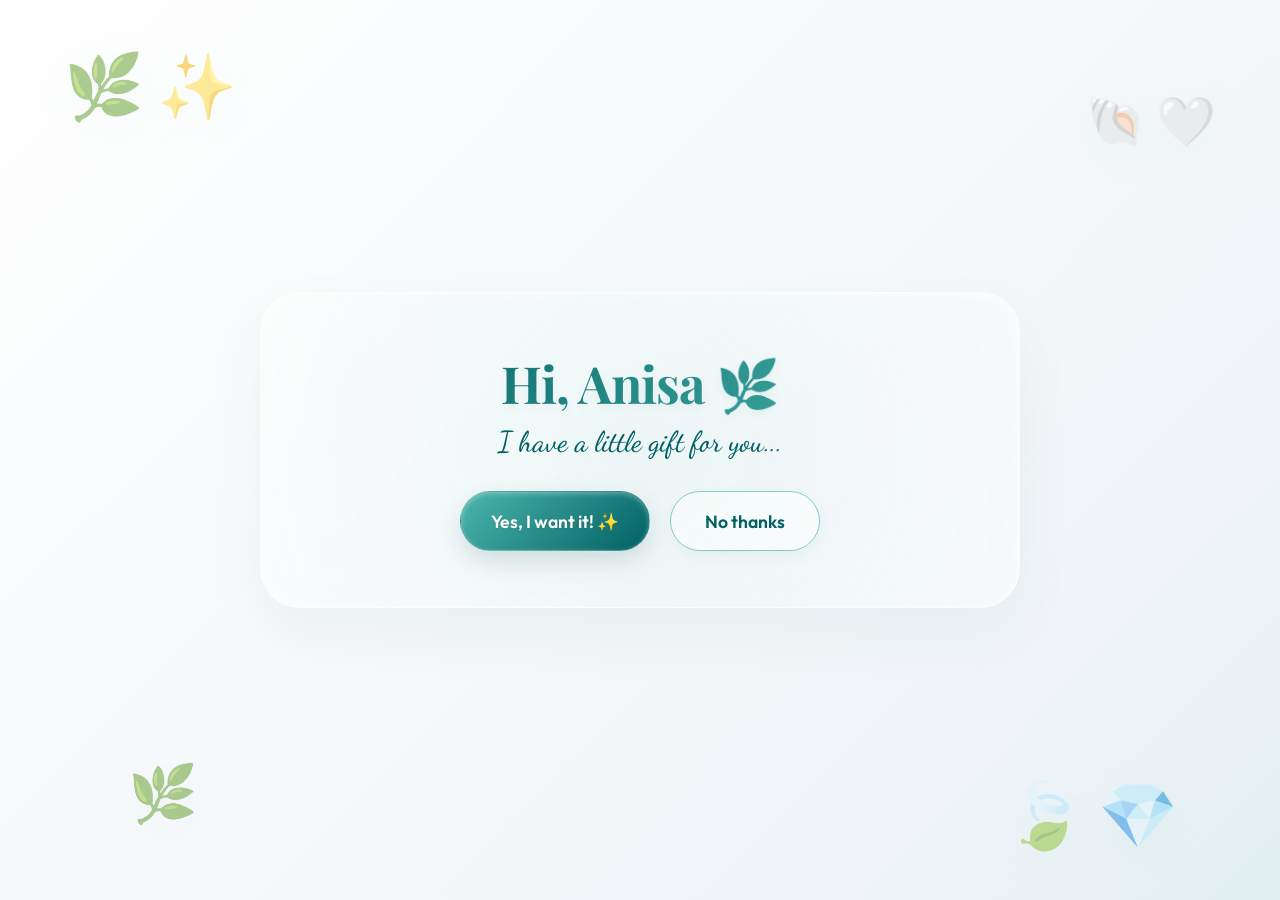
<file: index.html>
<!DOCTYPE html>
<html lang="id">

<head>
    <meta charset="UTF-8">
    <meta name="viewport" content="width=device-width, initial-scale=1.0">
    <title>Untuk Anisa</title>
    <!-- Fonts -->
    <link rel="preconnect" href="https://fonts.googleapis.com">
    <link rel="preconnect" href="https://fonts.gstatic.com" crossorigin>
    <link
        href="https://fonts.googleapis.com/css2?family=Dancing+Script:wght@600;700&family=Outfit:wght@300;400;600;700&family=Playfair+Display:ital,wght@0,600;1,600&display=swap"
        rel="stylesheet">
    <link rel="stylesheet" href="style.css">
</head>

<body>

    <!-- Dekorasi Bunga & Hati Estetik -->
    <div class="emoji-decor top-left">🌿 ✨</div>
    <div class="emoji-decor bottom-right">🍃 💎</div>
    <div class="emoji-decor top-right">🐚 🤍</div>
    <div class="emoji-decor bottom-left">🌿</div>

    <!-- Tampilan Home -->
    <section id="home-view" class="view-section active">
        <div class="glass-container text-center">
            <h1 class="title">Hi, Anisa <span style="color: var(--primary-tosca);">🌿</span></h1>
            <p class="subtitle" style="font-family: 'Dancing Script', cursive; font-size: 1.8rem; color: var(--dark-tosca);">I have a little gift for you...</p>
            <div class="button-group">
                <button id="btn-yes" class="btn btn-primary">Yes, I want it! ✨</button>
                <button id="btn-no" class="btn btn-secondary">No thanks</button>
            </div>
        </div>
    </section>



    <!-- Popup Card Permohonan -->
    <div id="popup-overlay" class="popup-overlay hidden">
        <div class="glass-container popup-card text-center">
            <div class="popup-icon">✨</div>
            <h2 class="title" style="font-size: 2rem;">Pleaseee...</h2>
            <p class="subtitle" style="margin-bottom: 1.5rem;">Aku janji ini bakal lucu dan kamu pasti suka! ✨</p>
            <button id="btn-popup-ok" class="btn btn-primary">Oke deh!</button>
        </div>
    </div>

    <script src="script.js"></script>
</body>

</html>
</file>
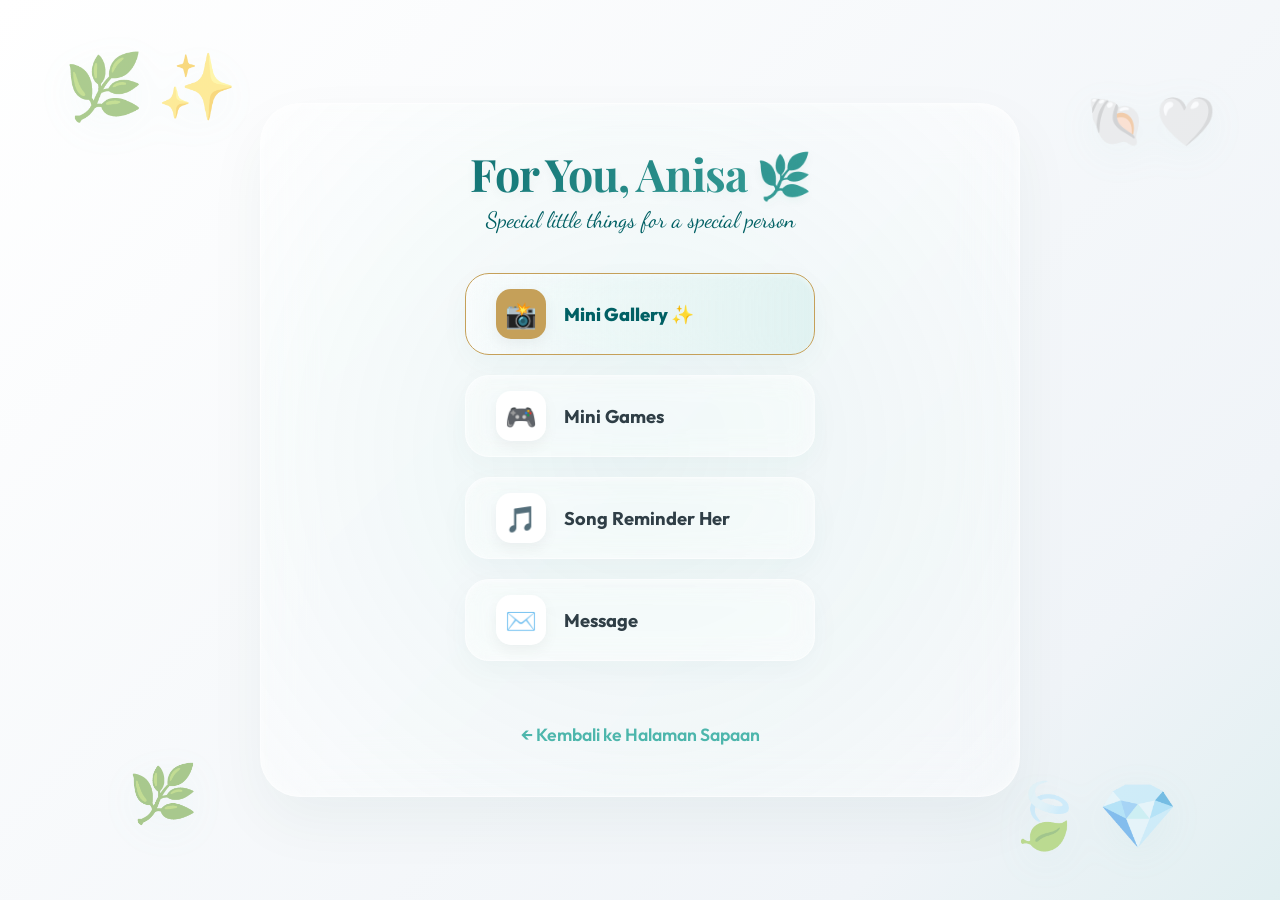
<file: home.html>
<!DOCTYPE html>
<html lang="id">

<head>
    <meta charset="UTF-8">
    <meta name="viewport" content="width=device-width, initial-scale=1.0">
    <title>Menu</title>
    <!-- Fonts -->
    <link rel="preconnect" href="https://fonts.googleapis.com">
    <link rel="preconnect" href="https://fonts.gstatic.com" crossorigin>
    <link
        href="https://fonts.googleapis.com/css2?family=Dancing+Script:wght@600;700&family=Outfit:wght@300;400;600;700&family=Playfair+Display:ital,wght@0,600;1,600&display=swap"
        rel="stylesheet">
    <link rel="stylesheet" href="style.css">
    <style>
        /* Sembunyikan default tombol mundur karena kita pakai link HTML */
        #btn-back {
            display: none;
        }
    </style>
</head>

<body>

    <!-- Dekorasi Bunga & Hati Estetik -->
    <div class="emoji-decor top-left">🌿 ✨</div>
    <div class="emoji-decor bottom-right">🍃 💎</div>
    <div class="emoji-decor top-right">🐚 🤍</div>
    <div class="emoji-decor bottom-left">🌿</div>

    <!-- Tampilan Menu Master -->
    <section id="menu-view" class="view-section active">
        <div class="glass-container menu-container">
            <h2 class="title text-center" style="font-size: 2.8rem;">For You, Anisa <span style="color: var(--primary-tosca);">🌿</span></h2>
            <p class="text-center" style="font-family: 'Dancing Script', cursive; font-size: 1.4rem; color: var(--dark-tosca); margin-top: -5px;">Special little things for a special person</p>

            <div class="simple-menu">
                <a href="gallery.html" class="menu-item" style="border: 1px solid var(--accent-gold); background: linear-gradient(to right, rgba(255,255,255,0.4), var(--soft-tosca));">
                    <span class="menu-icon" style="background: var(--accent-gold); color: white;">📸</span>
                    <span class="menu-text" style="color: var(--dark-tosca); font-weight: 800;">Mini Gallery ✨</span>
                </a>
                <a href="minigames.html" class="menu-item">
                    <span class="menu-icon">🎮</span>
                    <span class="menu-text">Mini Games</span>
                </a>
                <a href="song.html" class="menu-item">
                    <span class="menu-icon">🎵</span>
                    <span class="menu-text">Song Reminder Her</span>
                </a>
                <a href="message.html" class="menu-item">
                    <span class="menu-icon">✉️</span>
                    <span class="menu-text">Message</span>
                </a>
            </div>

            <div class="text-center" style="margin-top: 20px;">
                <button onclick="window.location.href='index.html'" class="btn btn-text">← Kembali ke Halaman
                    Sapaan</button>
            </div>
        </div>
    </section>

</body>

</html>
</file>
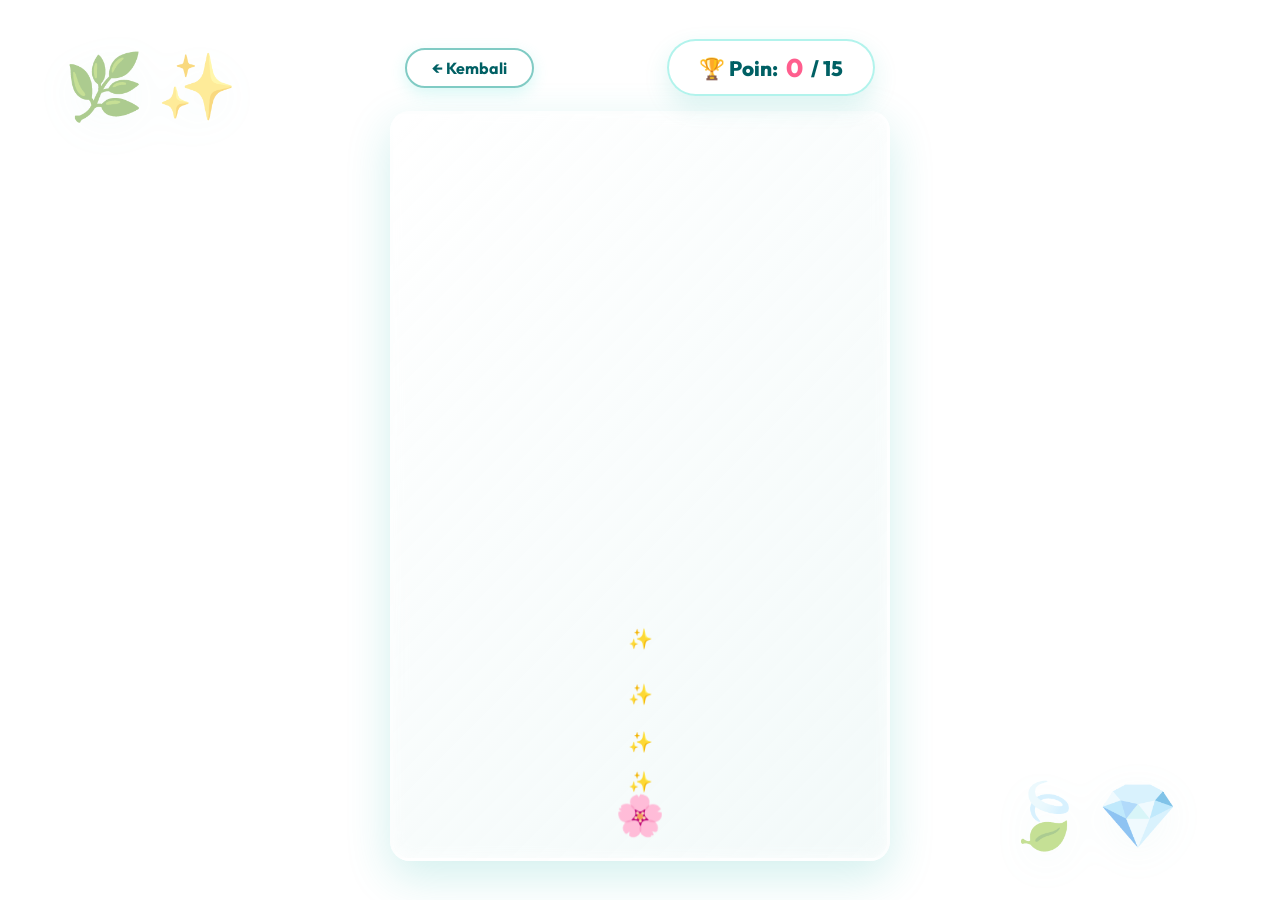
<file: minigames.html>
<!DOCTYPE html>
<html lang="id">

<head>
    <meta charset="UTF-8">
    <meta name="viewport" content="width=device-width, initial-scale=1.0, maximum-scale=1.0, user-scalable=no">
    <title>Heart Shooter - Untuk Anisa</title>
    <!-- Fonts -->
    <link rel="preconnect" href="https://fonts.googleapis.com">
    <link rel="preconnect" href="https://fonts.gstatic.com" crossorigin>
    <link
        href="https://fonts.googleapis.com/css2?family=Dancing+Script:wght@600;700&family=Outfit:wght@300;400;600;700&family=Playfair+Display:ital,wght@0,600;1,600&display=swap"
        rel="stylesheet">
    <link rel="stylesheet" href="style.css">
    <style>
        /* CSS khusus arena Minigame */
        body {
            overflow: hidden;
            background: linear-gradient(-45deg, var(--soft-pink), #fff, var(--soft-tosca), #fdfbfb);
            background-size: 400% 400%;
            animation: gradientBG 20s ease infinite;
        }

        #game-canvas {
            display: block;
            border-radius: 20px;
            box-shadow: 0 15px 45px rgba(32, 178, 170, 0.2), inset 0 0 15px rgba(255, 255, 255, 0.8);
            background: linear-gradient(135deg, rgba(255, 255, 255, 0.6) 0%, rgba(224, 242, 241, 0.4) 100%);
            backdrop-filter: blur(10px);
            -webkit-backdrop-filter: blur(10px);
            margin: 0 auto;
            border: 3px solid rgba(255, 255, 255, 0.7);
            touch-action: none;
            cursor: crosshair;
            transition: box-shadow 0.3s ease;
        }

        #game-canvas:active {
            box-shadow: 0 5px 25px rgba(255, 133, 162, 0.4), inset 0 0 20px rgba(255, 255, 255, 1);
        }

        .game-header {
            display: flex;
            justify-content: space-between;
            align-items: center;
            width: 100%;
            max-width: 500px;
            margin: 0 auto 15px auto;
            padding: 0 15px;
            z-index: 10;
        }

        .btn-back-game {
            background: rgba(255, 255, 255, 0.9);
            color: var(--dark-tosca);
            border: 2px solid var(--primary-tosca);
            border-radius: 50px;
            padding: 8px 25px;
            font-size: 1rem;
            font-family: 'Outfit', sans-serif;
            font-weight: 700;
            cursor: pointer;
            box-shadow: 0 5px 15px rgba(64, 224, 208, 0.2);
            transition: all 0.4s cubic-bezier(0.175, 0.885, 0.32, 1.275);
        }

        .btn-back-game:hover {
            background: var(--primary-tosca);
            color: white;
            transform: translateY(-3px) scale(1.05);
            box-shadow: 0 8px 20px rgba(64, 224, 208, 0.4);
        }

        .score-display {
            font-size: 1.3rem;
            font-weight: 800;
            color: var(--dark-tosca);
            background: rgba(255, 255, 255, 0.9);
            padding: 10px 30px;
            border-radius: 50px;
            backdrop-filter: blur(10px);
            border: 2px solid rgba(64, 224, 208, 0.4);
            box-shadow: 0 10px 25px rgba(32, 178, 170, 0.15);
            display: flex;
            align-items: center;
            gap: 8px;
        }

        #score {
            font-size: 1.6rem;
            color: #ff5e8e;
            display: inline-block;
        }

        #game-view {
            position: absolute;
            top: 50%;
            left: 50%;
            transform: translate(-50%, -50%);
            width: 100vw;
            height: 100vh;
            display: flex;
            flex-direction: column;
            justify-content: center;
            align-items: center;
            padding: 10px;
        }
    </style>
</head>

<body>

    <!-- Dekorasi Emoji Latar -->
    <div class="emoji-decor top-left">🌿 ✨</div>
    <div class="emoji-decor bottom-right">🍃 💎</div>

    <div id="game-view">
        <div class="game-header" id="canvas-header">
            <button class="btn-back-game" onclick="window.location.href='home.html'">← Kembali</button>
            <div class="score-display">🏆 Poin: <span id="score">0</span> / 15</div>
        </div>

        <canvas id="game-canvas"></canvas>
    </div>

    <!-- Win Popup -->
    <div id="win-overlay" class="popup-overlay">
        <div class="glass-container popup-card text-center">
            <div class="popup-icon">✨🍃</div>
            <h2 class="title" style="font-size: 2.2rem;">Yeayy Menang!</h2>
            <p class="subtitle" style="margin-bottom: 1.5rem; font-size: 1.1rem; color: var(--dark-tosca);">Hebat! Lanjut liat halaman lain yuk?</p>
            <button onclick="window.location.href='home.html'" class="btn btn-primary" style="font-size:1.1rem; padding: 12px 30px;">Oke gaiss</button>
        </div>
    </div>

    <script src="minigames.js"></script>
</body>

</html>
</file>
<file: style.css>
:root {
    --primary-tosca: #80CBC4;
    --secondary-tosca: #4DB6AC;
    --dark-tosca: #006064;
    --soft-tosca: #E0F2F1;
    
    --accent-gold: #C5A059;

    --bg-neutral: #F7FBFA;
    --bg-gradient: linear-gradient(-45deg, #F7FBFA, #E0F2F1, #FFFFFF, #B2DFDB, #F0F4F8, #FFFFFF);
    --glass-bg: rgba(255, 255, 255, 0.4);
    --glass-border: rgba(255, 255, 255, 0.5);
    --glass-shadow: 0 15px 45px rgba(0, 77, 64, 0.1);
    --text-main: #2F3E46;
    --text-muted: #52796F;
}

* {
    box-sizing: border-box;
    margin: 0;
    padding: 0;
}

body {
    font-family: 'Outfit', sans-serif;
    background: var(--bg-gradient);
    color: var(--text-main);
    overflow-x: hidden;
    min-height: 100vh;
    display: flex;
    justify-content: center;
    align-items: center;
    position: relative;
    background-size: 400% 400%;
    animation: gradientBG 20s ease infinite;
}

@keyframes gradientBG {
    0% {
        background-position: 0% 50%;
    }

    50% {
        background-position: 100% 50%;
    }

    100% {
        background-position: 0% 50%;
    }
}

/* ===== TYPOGRAPHY ===== */
h1,
h2,
h3 {
    font-family: 'Playfair Display', serif;
    color: var(--dark-tosca);
}

.title {
    font-size: 3.2rem;
    margin-bottom: 0.5rem;
    background: linear-gradient(135deg, var(--dark-tosca) 0%, var(--secondary-tosca) 100%);
    -webkit-background-clip: text;
    background-clip: text;
    -webkit-text-fill-color: transparent;
    text-shadow: 0 4px 10px rgba(0, 96, 100, 0.05);
    letter-spacing: -1px;
}

.subtitle {
    font-size: 1.25rem;
    margin-bottom: 2rem;
    color: var(--text-muted);
    font-weight: 500;
}

.text-center {
    text-align: center;
}

/* ===== LAYOUT & VIEWS ===== */
.view-section {
    position: absolute;
    top: 50%;
    left: 50%;
    transform: translate(-50%, -50%);
    width: 100%;
    max-width: 800px;
    padding: 20px;
    transition: opacity 0.6s ease, transform 0.6s ease;
    opacity: 0;
    pointer-events: none;
    z-index: 10;
}

.view-section.active {
    opacity: 1;
    pointer-events: all;
    transform: translate(-50%, -50%) scale(1);
}

.view-section.hidden {
    transform: translate(-50%, -50%) scale(0.95);
}

/* ===== GLASSMORPHISM CONTAINERS ===== */
.glass-container {
    background: var(--glass-bg);
    backdrop-filter: blur(25px) saturate(1.1);
    -webkit-backdrop-filter: blur(25px) saturate(1.1);
    border: 1px solid var(--glass-border);
    border-radius: 40px;
    padding: 3.5rem;
    box-shadow: 0 25px 60px rgba(0, 77, 64, 0.05), inset 0 2px 10px rgba(255,255,255,0.7);
    margin: 0 auto;
    position: relative;
    overflow-y: auto;
    overflow-x: hidden;
    max-height: 92vh;
    animation: slideUpFade 1s cubic-bezier(0.16, 1, 0.3, 1);
}

@keyframes slideUpFade {
    0% {
        opacity: 0;
        transform: translateY(30px);
    }
    100% {
        opacity: 1;
        transform: translateY(0);
    }
}

/* Glass Container Scrollbar */
.glass-container::-webkit-scrollbar {
    width: 6px;
}

.glass-container::-webkit-scrollbar-thumb {
    background: var(--primary-tosca);
    border-radius: 10px;
}

.glass-container::before {
    content: '';
    position: absolute;
    top: -50%; left: -50%;
    width: 200%; height: 200%;
    background: radial-gradient(circle at center, rgba(128, 203, 196, 0.1) 0%, transparent 50%);
    pointer-events: none;
    z-index: 0;
}

.glass-container > * {
    position: relative;
    z-index: 10;
}

.menu-container {
    max-height: 90vh;
    overflow-y: auto;
    padding: 2.5rem;
}

/* Scrollbar customization for menu */
.menu-container::-webkit-scrollbar {
    width: 8px;
}

.menu-container::-webkit-scrollbar-thumb {
    background: var(--secondary-tosca);
    border-radius: 10px;
}

/* ===== BUTTONS ===== */
.button-group {
    display: flex;
    gap: 20px;
    justify-content: center;
    position: relative;
    min-height: 60px;
    /* To give space for moving button */
}

.btn {
    font-family: 'Outfit', sans-serif;
    font-size: 1.1rem;
    font-weight: 600;
    padding: 12px 30px;
    border: none;
    border-radius: 50px !important;
    cursor: pointer;
    transition: all 0.3s ease;
    white-space: nowrap; /* Prevent text wrapping when position fixed */
    min-width: 150px; /* Lock a minimum size to maintain its shape */
    box-sizing: border-box;
}

.btn-primary {
    background: linear-gradient(135deg, var(--secondary-tosca), var(--dark-tosca));
    color: white;
    box-shadow: 0 10px 25px rgba(0, 77, 64, 0.15), inset 0 2px 5px rgba(255, 255, 255, 0.3);
    border: 1px solid rgba(255, 255, 255, 0.2);
    text-shadow: 0 1px 2px rgba(0,0,0,0.1);
}

.btn-primary:hover {
    background: linear-gradient(135deg, var(--dark-tosca), #004d40);
    transform: translateY(-5px) scale(1.02);
    box-shadow: 0 15px 35px rgba(0, 77, 64, 0.25), inset 0 2px 5px rgba(255, 255, 255, 0.4);
}

/* New Special Class for Pink Accent Buttons */
.btn-accent {
    background: linear-gradient(135deg, var(--secondary-tosca), var(--dark-tosca));
    color: white;
    box-shadow: 0 10px 25px rgba(0, 77, 64, 0.15);
    border: 1px solid rgba(255, 255, 255, 0.3);
    border-radius: 50px;
    padding: 12px 35px;
    font-family: 'Outfit', sans-serif;
    font-weight: 700;
    cursor: pointer;
    transition: all 0.4s cubic-bezier(0.175, 0.885, 0.32, 1.275);
}

.btn-accent:hover {
    transform: translateY(-5px) scale(1.05);
    box-shadow: 0 15px 35px rgba(0, 77, 64, 0.25);
}

.btn-secondary {
    background: rgba(255, 255, 255, 0.5);
    backdrop-filter: blur(10px);
    color: var(--dark-tosca);
    border: 1px solid var(--primary-tosca);
    box-shadow: 0 5px 15px rgba(0, 77, 64, 0.05);
    position: relative; /* For JS movement */
    z-index: 20;
}

.btn-secondary:hover {
    background: white;
    border-color: var(--secondary-tosca);
    transform: translateY(-4px);
    box-shadow: 0 10px 25px rgba(0, 96, 100, 0.1);
}

.btn-text {
    background: transparent;
    color: var(--secondary-tosca);
    padding: 10px 0;
    margin-top: 2rem;
}

.btn-text:hover {
    color: var(--dark-tosca);
    text-decoration: underline;
}

/* ===== SIMPLE LIST (MENU) ===== */
.simple-menu {
    display: flex;
    flex-direction: column;
    gap: 20px;
    margin-top: 2.5rem;
    align-items: center;
}

.menu-item {
    display: flex;
    align-items: center;
    justify-content: flex-start;
    gap: 18px;
    padding: 15px 30px;
    border-radius: 24px;
    background: rgba(255, 255, 255, 0.4);
    backdrop-filter: blur(12px);
    -webkit-backdrop-filter: blur(12px);
    text-decoration: none;
    color: var(--text-main);
    font-size: 1.15rem;
    font-weight: 700;
    width: 100%;
    max-width: 350px;
    transition: all 0.5s cubic-bezier(0.175, 0.885, 0.32, 1.275);
    border: 1px solid var(--glass-border);
    box-shadow: 0 10px 30px rgba(0, 96, 100, 0.04), inset 0 2px 5px rgba(255,255,255,0.4);
    position: relative;
    overflow: hidden;
}

.menu-item::before {
    content: '';
    position: absolute;
    top: 0; left: -100%;
    width: 100%; height: 100%;
    background: linear-gradient(to right, rgba(255,255,255,0) 0%, rgba(255,255,255,0.6) 50%, rgba(255,255,255,0) 100%);
    transform: skewX(-25deg);
    transition: all 0.7s ease;
}

.menu-item:hover::before {
    left: 200%;
}

.menu-item:hover {
    background: linear-gradient(to right, rgba(255, 255, 255, 0.8), var(--soft-tosca));
    transform: translateY(-8px) scale(1.03);
    box-shadow: 0 20px 40px rgba(128, 203, 196, 0.2), inset 0 2px 5px rgba(255,255,255,0.8);
    color: var(--dark-tosca);
    border-color: var(--primary-tosca);
}

.menu-icon {
    font-size: 1.6rem;
    background: white;
    width: 50px;
    height: 50px;
    border-radius: 15px;
    box-shadow: 0 5px 15px rgba(0,0,0,0.05);
    display: flex;
    justify-content: center;
    align-items: center;
    transition: all 0.4s ease;
}

.menu-item:hover .menu-icon {
    transform: rotate(10deg) scale(1.1);
    background: var(--secondary-tosca);
    color: white;
    box-shadow: 0 8px 20px rgba(77, 182, 172, 0.3);
}

.highlight-item {
    background: linear-gradient(135deg, var(--soft-tosca) 0%, var(--primary-tosca) 100%);
    color: var(--dark-tosca);
    border: 1px solid rgba(255, 255, 255, 0.6);
}

.highlight-item:hover {
    background: linear-gradient(135deg, #B2DFDB 0%, var(--secondary-tosca) 100%);
    color: white;
}

/* ===== DECORATIONS ===== */
.emoji-decor {
    position: fixed;
    z-index: 1;
    pointer-events: none;
    opacity: 0.5;
    font-size: 4rem;
    filter: drop-shadow(0 10px 20px rgba(128, 203, 196, 0.15));
    transition: all 0.5s ease;
}

.top-left {
    top: 5%; left: 5%;
    animation: floating 8s ease-in-out infinite;
}

.top-right {
    top: 10%; right: 5%;
    font-size: 3rem;
    animation: floating 10s ease-in-out infinite reverse;
}

.bottom-left {
    bottom: 8%; left: 10%;
    font-size: 3.5rem;
    animation: floating 12s ease-in-out infinite 1s;
}

.bottom-right {
    bottom: 5%; right: 8%;
    animation: floating 9s ease-in-out infinite 0.5s reverse;
}

@keyframes floating {
    0%, 100% { transform: translate(0, 0) rotate(0deg); }
    33% { transform: translate(20px, -20px) rotate(5deg); }
    66% { transform: translate(-10px, 15px) rotate(-5deg); }
}

@keyframes pulse {
    0% { transform: scale(1); box-shadow: 0 0 0 0 rgba(128, 203, 196, 0.2); }
    70% { transform: scale(1.05); box-shadow: 0 0 0 15px rgba(128, 203, 196, 0); }
    100% { transform: scale(1); box-shadow: 0 0 0 0 rgba(128, 203, 196, 0); }
}

#btn-yes {
    animation: pulse 2.5s infinite;
}

/* ===== GALLERY VIEW (PHOTOBOOTH) ===== */
.gallery-note {
    font-size: 0.95rem;
    color: var(--text-muted);
    margin-bottom: 0.3rem;
    font-style: italic;
}

.photobooth-grid {
    display: flex;
    justify-content: center;
    gap: 40px;
    flex-wrap: wrap;
    margin-top: 3rem;
    margin-bottom: 2.5rem;
}

.photobooth-strip {
    background: #fdfdfd;
    padding: 15px 15px 30px 15px; /* Border like a printed polaroid strip */
    box-shadow: 2px 10px 20px rgba(0, 0, 0, 0.05), inset 0 0 15px rgba(0,0,0,0.02); 
    display: flex;
    flex-direction: column;
    transition: transform 0.5s cubic-bezier(0.175, 0.885, 0.32, 1.275), box-shadow 0.5s ease;
    cursor: pointer;
    border-radius: 3px;
    border: 1px solid #eaeaea;
    position: relative;
}

/* Washi Tape Decoration */
.photobooth-strip::before {
    content: '';
    position: absolute;
    top: -12px;
    left: 50%;
    transform: translateX(-50%) rotate(-3deg);
    width: 65px;
    height: 25px;
    background: rgba(128, 203, 196, 0.6);
    box-shadow: 0 1px 3px rgba(0,0,0,0.1);
    z-index: 5;
}

/* Stagger rotations for a scattered casual look */
.photobooth-strip:nth-child(even) {
    transform: rotate(4deg) translateY(10px);
}
.photobooth-strip:nth-child(even)::before {
    transform: translateX(-50%) rotate(4deg);
    background: rgba(255, 255, 255, 0.7);
}

.photobooth-strip:nth-child(odd) {
    transform: rotate(-4deg);
}

.photobooth-strip:hover {
    transform: scale(1.1) translateY(-10px) rotate(0deg);
    box-shadow: 0 20px 40px rgba(128, 203, 196, 0.3), inset 0 0 10px rgba(0,0,0,0.02);
    z-index: 10;
}

.strip-images {
    display: flex;
    flex-direction: column;
    gap: 15px; /* Space between photos */
}

.strip-images img {
    width: 150px;
    height: 150px;
    object-fit: cover;
    border-radius: 3px;
    filter: sepia(30%) contrast(1.05) brightness(0.95); /* Vintage romantic film look */
    transition: all 0.4s ease;
    border: 1px solid #ddd;
}

/* Brighten on hover for interactivity */
.photobooth-strip:hover .strip-images img {
    filter: sepia(0%) contrast(1) brightness(1);
    border-color: var(--primary-tosca);
}

.strip-caption {
    font-family: 'Playfair Display', serif;
    font-style: italic;
    color: var(--dark-tosca);
    text-align: center;
    margin-top: 20px;
    font-size: 1.4rem;
    font-weight: 900;
    transform: rotate(-2deg); /* Simulating handwriting tilt */
    letter-spacing: 1px;
}

/* ===== POPUP CARD ===== */
.popup-overlay {
    position: fixed;
    top: 0; left: 0; right: 0; bottom: 0;
    background: rgba(255, 255, 255, 0.4);
    backdrop-filter: blur(8px);
    z-index: 10000;
    display: flex;
    justify-content: center;
    align-items: center;
    opacity: 0;
    pointer-events: none;
    transition: opacity 0.4s ease;
}

.popup-overlay.active {
    opacity: 1;
    pointer-events: all;
}

.popup-card {
    padding: 3rem;
    max-width: 450px;
    border-radius: 30px;
    transform: scale(0.8);
    transition: transform 0.5s cubic-bezier(0.175, 0.885, 0.32, 1.275);
}

.popup-overlay.active .popup-card {
    transform: scale(1);
}

.popup-icon {
    font-size: 4rem;
    margin-bottom: 10px;
    animation: pulse 2s infinite;
}

/* Responsiveness */
@media (max-width: 600px) {
    .glass-container {
        padding: 2rem 1.5rem;
    }

    .title {
        font-size: 2.2rem;
    }

    .btn {
        padding: 10px 20px;
        font-size: 1rem;
    }

    .orchid-decor {
        width: 150px;
        height: 150px;
    }
}

/* ===== CASSETTE PLAYER (SONG REMINDER) ===== */
.cassette-player {
    position: relative;
    width: 100%;
    max-width: 420px;
    height: 260px;
    margin: 0 auto;
    background: linear-gradient(145deg, var(--soft-tosca), #B2DFDB);
    border: 1px solid rgba(255, 255, 255, 0.6);
    border-radius: 24px;
    box-shadow: 
        inset 0 2px 10px rgba(255, 255, 255, 1), 
        inset 0 -5px 15px rgba(0, 96, 100, 0.05), 
        0 20px 50px rgba(0, 96, 100, 0.1);
    padding: 18px;
    display: flex;
    flex-direction: column;
}

.cassette-screws {
    position: absolute;
    width: 100%;
    height: 100%;
    top: 0; left: 0;
    pointer-events: none;
    z-index: 20;
}

.screw {
    position: absolute;
    width: 14px; height: 14px;
    background: radial-gradient(circle at 30% 30%, #f0f0f0, #a0a0a0);
    border-radius: 50%;
    border: 1px solid #888;
    box-shadow: inset 1px 1px 2px rgba(255,255,255,0.8), 1px 1px 3px rgba(0,0,0,0.3);
}

.screw::after {
    content: '';
    position: absolute;
    top: 50%; left: 10%;
    width: 80%; height: 2px;
    background: #555;
    transform: translateY(-50%) rotate(45deg);
    box-shadow: 0 1px 0 rgba(255,255,255,0.4);
}

.screw.top-left { top: 12px; left: 12px; transform: rotate(15deg); }
.screw.top-right { top: 12px; right: 12px; transform: rotate(85deg); }
.screw.bottom-left { bottom: 35px; left: 12px; transform: rotate(145deg); }
.screw.bottom-right { bottom: 35px; right: 12px; transform: rotate(20deg); }

.cassette-label {
    flex: 1;
    background: linear-gradient(to bottom, #ffffff, var(--soft-tosca));
    border-radius: 12px;
    padding: 12px;
    display: flex;
    flex-direction: column;
    align-items: center;
    position: relative;
    overflow: hidden;
    margin-bottom: 8px;
    border: 1.5px dashed var(--secondary-tosca);
    box-shadow: 0 2px 5px rgba(0,0,0,0.05);
}

.label-text {
    width: 100%;
    display: flex;
    justify-content: center;
    font-family: 'Playfair Display', serif;
    font-weight: 900;
    font-size: 1.3rem;
    color: var(--dark-tosca);
    letter-spacing: 2.5px;
    text-shadow: 1px 1px 0 rgba(255,255,255,0.8);
    border-bottom: 2px solid var(--primary-tosca);
    padding-bottom: 8px;
    margin-bottom: 15px;
}

.cassette-window {
    width: 90%;
    height: 85px;
    background: #1a1a1a;
    border-radius: 12px;
    display: flex;
    justify-content: space-between;
    align-items: center;
    padding: 0 25px;
    position: relative;
    border: 4px solid #ddd;
    box-shadow: inset 0 8px 20px rgba(0,0,0,0.8), 0 2px 0 rgba(255,255,255,0.8);
    overflow: hidden;
}

/* Glass Glare Effect for Window */
.cassette-window::before {
    content: '';
    position: absolute;
    top: -50%; left: -50%; width: 200%; height: 200%;
    background: linear-gradient(
        to bottom right, 
        rgba(255,255,255,0) 0%, 
        rgba(255,255,255,0.1) 40%, 
        rgba(255,255,255,0.4) 50%, 
        rgba(255,255,255,0) 55%, 
        rgba(255,255,255,0) 100%
    );
    transform: rotate(30deg);
    pointer-events: none;
    z-index: 10;
}

/* Simulated Tape Line running between reels */
.cassette-window::after {
    content: '';
    position: absolute;
    top: 50%; left: 0; width: 100%; height: 2px;
    background: rgba(255,255,255,0.1);
    transform: translateY(-50%);
    z-index: 1;
}

.reel {
    width: 55px;
    height: 55px;
    background: radial-gradient(circle, #f5f5f5 30%, #e0e0e0 80%);
    border-radius: 50%;
    position: relative;
    display: flex;
    justify-content: center;
    align-items: center;
    border: 5px solid #fff;
    box-shadow: 0 0 10px rgba(0,0,0,0.5);
    animation: spinReel 5s linear infinite;
    z-index: 2;
}

@keyframes spinReel {
    100% { transform: rotate(360deg); }
}

.spool {
    width: 18px; height: 18px;
    background: #333;
    border-radius: 50%;
    box-shadow: inset 0 2px 4px rgba(0,0,0,0.8);
}

.spool::before, .spool::after {
    content: '';
    position: absolute;
    width: 3px; height: 100%;
    background: #c0c0c0;
    top: 0; left: 50%;
    transform: translateX(-50%);
    border-left: 1px solid #fff; /* Metallic highlight */
}

.spool::after {
    transform: translateX(-50%) rotate(90deg);
}

.label-stripes {
    position: absolute;
    bottom: 0;
    left: 0;
    width: 100%;
    height: 12px;
    display: flex;
}
.stripe { flex: 1; }
.s-pink { background: linear-gradient(to right, var(--primary-tosca), var(--secondary-tosca)); }
.s-white { background: #fff; }

.cassette-bottom {
    height: 45px;
    width: 75%;
    margin: 0 auto;
    background: linear-gradient(to bottom, var(--soft-tosca), #B2DFDB);
    clip-path: polygon(8% 0, 92% 0, 100% 100%, 0 100%);
    border-top: 1px solid rgba(255, 255, 255, 0.8);
    position: relative;
    box-shadow: 0 -2px 5px rgba(0,0,0,0.05);
    display: flex;
    justify-content: center;
    align-items: flex-end;
    padding-bottom: 5px;
}

.cassette-bottom::before {
    content: '';
    position: absolute;
    top: 5px; left: 15%; width: 70%; height: 5px;
    background: rgba(0,0,0,0.05);
    border-radius: 10px;
}

.tape-head {
    width: 50px; height: 15px;
    background: linear-gradient(to bottom, #444, #111);
    border-radius: 3px;
    box-shadow: inset 0 1px 2px rgba(255,255,255,0.3), 0 2px 5px rgba(0,0,0,0.4);
    position: relative;
}

.tape-head::after {
    content: '';
    position: absolute;
    top: 50%; left: 10px; right: 10px; height: 2px;
    background: #000;
    transform: translateY(-50%);
}

/* ===== CUSTOM SLIDERS (AUDIO CONTROLS) ===== */
.audio-progress-container {
    display: flex;
    align-items: center;
    justify-content: center;
    gap: 12px;
    margin-top: 1.5rem;
    font-family: 'Outfit', sans-serif;
    color: var(--dark-tosca);
    font-weight: 600;
    font-size: 0.95rem;
}

.audio-volume-container {
    display: flex;
    align-items: center;
    justify-content: center;
    gap: 10px;
    margin-top: 10px;
}

.custom-slider {
    -webkit-appearance: none;
    appearance: none;
    width: 60%;
    height: 6px;
    background: var(--soft-tosca);
    border-radius: 5px;
    outline: none;
    box-shadow: inset 0 1px 3px rgba(0,0,0,0.1);
    transition: background 0.3s ease;
}

.custom-slider::-webkit-slider-thumb {
    -webkit-appearance: none;
    appearance: none;
    width: 16px;
    height: 16px;
    border-radius: 50%;
    background: var(--dark-tosca);
    cursor: pointer;
    box-shadow: 0 2px 5px rgba(32, 178, 170, 0.4);
    transition: transform 0.2s ease;
}

.custom-slider::-webkit-slider-thumb:hover {
    transform: scale(1.2);
}


/* ===== FOLDER & WINDOW UI (PROPOSAL) ===== */
.proposal-container {
    position: relative;
    width: 100%;
    min-height: 580px; /* Increased to avoid cutting off content */
    display: flex;
    justify-content: center;
    align-items: center;
    margin-top: 20px;
}

.folder-wrapper {
    height: 150px;
    display: flex;
    flex-direction: column;
    align-items: center;
    justify-content: center;
    cursor: pointer;
    position: relative;
    z-index: 10;
}

.folder-icon {
    position: relative;
    width: 150px;
    height: 110px;
    background: linear-gradient(135deg, var(--soft-tosca) 0%, var(--primary-tosca) 100%);
    border-radius: 12px;
    box-shadow: 0 15px 35px rgba(0, 151, 167, 0.15), inset 0 2px 5px rgba(255,255,255,0.4);
    transition: all 0.5s cubic-bezier(0.175, 0.885, 0.32, 1.275);
    z-index: 5;
    border: 1px solid rgba(255,255,255,0.6);
}

.folder-icon::before {
    content: '';
    position: absolute;
    top: -12px;
    left: 0;
    width: 65px;
    height: 25px;
    background: linear-gradient(to bottom, var(--primary-tosca), var(--secondary-tosca));
    border-radius: 8px 8px 0 0;
    box-shadow: inset 0 2px 2px rgba(255,255,255,0.5);
}

.folder-front {
    position: absolute;
    width: 100%;
    height: 100%;
    background: linear-gradient(to bottom right, #f0fdfc, var(--soft-tosca));
    border-radius: 12px;
    bottom: -8px;
    left: 0;
    transform-origin: bottom;
    transition: transform 0.6s cubic-bezier(0.175, 0.885, 0.32, 1.275);
    z-index: 15;
    border: 2px solid rgba(255, 255, 255, 0.9);
    display: flex;
    justify-content: center;
    align-items: center;
    color: var(--dark-tosca);
    font-family: 'Playfair Display', serif;
    font-weight: 900;
    font-size: 1rem;
    font-style: italic;
    box-shadow: 0 -2px 10px rgba(0,0,0,0.05);
}

.proposal-container.open .folder-front {
    transform: rotateX(-55deg);
}

.proposal-container.open .folder-icon {
    transform: scale(0.7) translateY(120px);
    opacity: 0;
    pointer-events: none;
}

/* Konten Foto Langsung (Direct Display) - Luxury Overhaul */
#direct-photo-content {
    position: absolute;
    top: 0; /* Start from top to utilize min-height */
    width: 100%;
    display: flex;
    flex-direction: column;
    align-items: center;
    justify-content: center;
    transform: scale(0.4) translateY(120px);
    opacity: 0;
    transition: all 1s cubic-bezier(0.19, 1, 0.22, 1);
    z-index: 25;
    pointer-events: none;
    padding: 20px;
}

.proposal-container.open #direct-photo-content {
    transform: scale(1) translateY(40px);
    opacity: 1;
    pointer-events: auto;
    animation: driftFloating 6s ease-in-out infinite alternate 1s;
}

/* Drifting Floating Animation - Safter bounds */
@keyframes driftFloating {
    0% { transform: scale(1) translateY(40px) rotate(-1deg); }
    100% { transform: scale(1.02) translateY(20px) rotate(1deg); }
}

/* Background Glow for Standalone Photo - Luxurious Aura */
#direct-photo-content::before {
    content: '';
    position: absolute;
    width: 450px;
    height: 450px;
    background: radial-gradient(circle, 
        rgba(128, 203, 196, 0.25) 0%, 
        rgba(197, 160, 89, 0.1) 40%, 
        transparent 70%);
    z-index: -1;
    filter: blur(20px);
    pointer-events: none;
}

/* Layered Luxury Typography */
.roman-title-wrapper {
    position: relative;
    margin-bottom: 35px;
    display: flex;
    justify-content: center;
    align-items: center;
}

.title-bg-word {
    position: absolute;
    font-family: 'Dancing Script', cursive;
    font-size: 5.5rem;
    color: var(--primary-tosca);
    opacity: 0.08; /* Even subtler to avoid overlap issues */
    white-space: nowrap;
    pointer-events: none;
    z-index: 1;
    top: 50%;
    left: 50%;
    transform: translate(-50%, -50%);
}

.romantic-heading {
    font-family: 'Playfair Display', serif;
    font-size: 2rem;
    background: linear-gradient(135deg, var(--dark-tosca), var(--accent-gold));
    -webkit-background-clip: text;
    background-clip: text;
    -webkit-text-fill-color: transparent;
    font-style: italic;
    font-weight: 700;
    text-shadow: 0 10px 20px rgba(0,0,0,0.03);
    z-index: 2;
    letter-spacing: 0.5px;
}

.romantic-letter {
    background: rgba(255, 255, 255, 0.5);
    backdrop-filter: blur(10px);
    -webkit-backdrop-filter: blur(10px);
    border: 1px solid rgba(128, 203, 196, 0.2);
    padding: 30px;
    border-radius: 25px;
    margin-bottom: 40px;
    text-align: left;
    max-width: 500px;
    margin-left: auto;
    margin-right: auto;
    box-shadow: 
        0 10px 30px rgba(0, 96, 100, 0.05),
        inset 0 2px 10px rgba(255, 255, 255, 0.8);
    position: relative;
    z-index: 5;
}

.romantic-letter p {
    font-size: 1.05rem;
    line-height: 1.8;
    color: var(--text-main);
    margin-bottom: 1.5rem;
    font-family: 'Outfit', sans-serif;
}

.romantic-letter p:last-of-type {
    margin-bottom: 0;
}

.question-highlight {
    font-family: 'Dancing Script', cursive;
    font-size: 2.2rem;
    color: var(--accent-gold);
    text-align: center;
    margin-top: 25px;
    font-weight: 700;
    text-shadow: 2px 2px 4px rgba(0, 0, 0, 0.05);
    animation: pulse 2.5s infinite;
}

.window-body::-webkit-scrollbar {
    width: 6px;
}

.window-body::-webkit-scrollbar-thumb {
    background: var(--primary-tosca);
    border-radius: 10px;
}

.typing-text {
    border-right: 2px solid var(--primary-tosca);
    animation: caret 0.8s step-end infinite;
}

@keyframes caret {
    from, to { border-color: transparent }
    50% { border-color: var(--primary-tosca) }
}

.proposal-label {
    position: absolute;
    bottom: -40px;
    background: rgba(255, 255, 255, 0.9);
    backdrop-filter: blur(10px);
    -webkit-backdrop-filter: blur(10px);
    padding: 6px 18px;
    border-radius: 50px;
    font-size: 0.95rem;
    color: var(--dark-tosca);
    font-weight: 800;
    white-space: nowrap;
    box-shadow: 0 4px 10px rgba(0, 151, 167, 0.15);
    border: 1px solid rgba(128, 203, 196, 0.4);
    transition: opacity 0.5s ease;
}

.proposal-container.open .proposal-label {
    opacity: 0;
}

/* Romantic Image Frame Inside Folder */
.romantic-frame-container {
    width: 100%;
    display: flex;
    justify-content: center;
    margin-bottom: 25px;
    perspective: 1000px;
}

/* Floating Decorations around the Photo */
.floating-elements {
    position: absolute;
    width: 100%;
    height: 100%;
    top: 0;
    left: 0;
    pointer-events: none;
    z-index: 10;
}

.f-heart {
    position: absolute;
    font-size: 1.5rem;
    opacity: 0;
    animation: driftHeart 4s ease-in-out infinite;
}

@keyframes driftHeart {
    0% { transform: translate(0, 0) scale(0.5); opacity: 0; }
    20% { opacity: 0.8; }
    80% { opacity: 0.8; }
    100% { transform: translate(var(--dx), var(--dy)) scale(1.2); opacity: 0; }
}

/* Individual Heart Positions & Delays */
.h1 { --dx: -40px; --dy: -100px; top: 40%; left: 15%; animation-delay: 0s; }
.h2 { --dx: 40px; --dy: -120px; top: 30%; right: 15%; animation-delay: 1.5s; }
.h3 { --dx: -30px; --dy: -80px; bottom: 20%; left: 20%; animation-delay: 3s; }
.h4 { --dx: 35px; --dy: -110px; bottom: 25%; right: 20%; animation-delay: 0.8s; }
.h5 { --dx: 10px; --dy: -130px; top: 10%; left: 50%; animation-delay: 2.2s; }

.romantic-image-frame {
    position: relative;
    padding: 12px;
    background: #fff;
    border-radius: 2px;
    box-shadow: 
        0 20px 60px rgba(0, 77, 64, 0.15),
        0 0 40px rgba(197, 160, 89, 0.15),
        inset 0 0 0 1px rgba(197, 160, 89, 0.3);
    transform: rotateX(8deg) rotateY(-5deg) rotateZ(-3deg);
    transition: all 0.6s cubic-bezier(0.175, 0.885, 0.32, 1.275);
    width: 100%;
    max-width: 320px;
    border: 3px solid #fff;
    cursor: pointer;
}

.romantic-image-frame:hover {
    transform: rotateX(0deg) rotateY(0deg) rotateZ(0deg) scale(1.1) !important;
    box-shadow: 
        0 40px 100px rgba(0, 77, 64, 0.2),
        0 0 40px rgba(197, 160, 89, 0.2);
}

.romantic-image-frame img {
    width: 100%;
    height: auto;
    border-radius: 8px;
    display: block;
    filter: sepia(10%) contrast(1.05);
    border: 1px solid #eee;
}

/* Decorative Sparkles & Hearts */
.romantic-image-frame::before,
.romantic-image-frame::after {
    content: '✨';
    position: absolute;
    font-size: 1.2rem;
    pointer-events: none;
    animation: floating 4s ease-in-out infinite;
    z-index: 5;
}

.romantic-image-frame::before {
    top: -15px;
    left: -15px;
}

.romantic-image-frame::after {
    bottom: -15px;
    right: -15px;
    content: '❤️';
    animation-delay: 2s;
}

/* Luxury Gold Seal/Ribbon Effect */
.romantic-frame-tape {
    position: absolute;
    bottom: -15px; /* Moved to bottom for a seal look */
    right: -15px;
    width: 50px;
    height: 50px;
    background: radial-gradient(circle, var(--accent-gold) 0%, #B8860B 100%);
    border-radius: 50%;
    box-shadow: 
        0 4px 10px rgba(0,0,0,0.15),
        inset 0 0 5px rgba(255,255,255,0.4);
    z-index: 15;
    display: flex;
    justify-content: center;
    align-items: center;
}

.romantic-frame-tape::before {
    content: '✨';
    color: white;
    font-size: 1.2rem;
}

.tap-hint {
    font-family: 'Caveat', cursive;
    font-size: 1.4rem;
    color: var(--dark-tosca);
    margin-top: 15px;
    opacity: 0.8;
    animation: fadeInOut 2s infinite ease-in-out;
}

@keyframes fadeInOut {
    0%, 100% { opacity: 0.4; transform: translateY(0); }
    50% { opacity: 1; transform: translateY(-3px); }
}




.audio-volume-container .custom-slider {
    width: 30%; /* Slider volume lebih pendek */
}

/* ===== FLOWER BOUQUET (FINAL MENU) ===== */
.flower-bucket {
    position: relative;
    width: 250px;
    height: 250px;
    margin: 40px auto;
    display: flex;
    justify-content: center;
    align-items: center;
}

.bucket-base {
    position: absolute;
    bottom: 0;
    width: 120px;
    height: 150px;
    background: #E0F2F1; /* Soft Tosca Bucket */
    clip-path: polygon(10% 0%, 90% 0%, 100% 100%, 0% 100%);
    border-radius: 0 0 20px 20px;
    z-index: 10;
    box-shadow: 0 10px 20px rgba(0, 121, 107, 0.1);
}

.bucket-ribbon {
    position: absolute;
    bottom: 60px;
    width: 130px;
    height: 15px;
    background: var(--dark-tosca);
    z-index: 11;
    border-radius: 5px;
}

.flowers-container {
    position: relative;
    width: 100%;
    height: 100%;
    z-index: 5;
}

.flower-item {
    position: absolute;
    font-size: 3.5rem;
    cursor: pointer;
    transition: all 0.4s ease;
    filter: drop-shadow(0 5px 10px rgba(0,0,0,0.1));
}

.flower-item:hover {
    transform: scale(1.3) translateY(-10px) rotate(10deg);
    filter: drop-shadow(0 15px 15px rgba(0, 151, 167, 0.2));
}

.flower-item.picked {
    filter: grayscale(0.5) opacity(0.5);
    transform: scale(0.8);
    pointer-events: none;
}

/* Flower Positions */
.f1 { top: 20px; left: 40px; }
.f2 { top: 0px; left: 100px; }
.f3 { top: 20px; right: 40px; }
.f4 { top: 70px; left: 10px; }
.f5 { top: 70px; right: 10px; }
.f6 { top: 90px; left: 90px; }

.flower-message-card {
    background: white;
    padding: 20px;
    border-radius: 20px;
    box-shadow: 0 15px 35px rgba(0, 121, 107, 0.1);
    margin-top: 20px;
    min-height: 100px;
    display: flex;
    align-items: center;
    justify-content: center;
    animation: slideInUp 0.5s ease;
}

@keyframes slideInUp {
    from { transform: translateY(30px); opacity: 0; }
    to { transform: translateY(0); opacity: 1; }
}

.final-rose {
    font-size: 6rem;
    margin: 20px 0;
    animation: heartPulse 1.5s infinite;
    cursor: pointer;
}

/* ===== PHOTOBOOTH FEATURE ===== */
#photobooth-view {
    display: none;
    flex-direction: column;
    align-items: center;
    gap: 20px;
    padding: 20px;
    width: 100%;
}

#photobooth-view.active {
    display: flex;
    animation: fadeIn 0.5s ease;
}

.camera-container {
    position: relative;
    width: 100%;
    max-width: 500px;
    aspect-ratio: 4/3;
    background: #000;
    border-radius: 20px;
    overflow: hidden;
    border: 5px solid white;
    box-shadow: 0 15px 45px rgba(0, 121, 107, 0.2);
}

#video-preview {
    width: 100%;
    height: 100%;
    object-fit: cover;
    transform: scaleX(-1); /* Mirror effect */
}

.camera-flash {
    position: absolute;
    top: 0; left: 0; width: 100%; height: 100%;
    background: white;
    opacity: 0;
    pointer-events: none;
    z-index: 100;
}

.camera-flash.active {
    animation: flashAnim 0.5s ease-out;
}

@keyframes flashAnim {
    0% { opacity: 1; }
    100% { opacity: 0; }
}

.countdown-overlay {
    position: absolute;
    top: 50%; left: 50%;
    transform: translate(-50%, -50%);
    font-size: 8rem;
    font-weight: 900;
    color: white;
    text-shadow: 0 0 20px rgba(0,0,0,0.5);
    z-index: 50;
    pointer-events: none;
}

.photobooth-controls {
    display: flex;
    gap: 15px;
    flex-wrap: wrap;
    justify-content: center;
}

#captured-strip-container {
    margin-top: 30px;
    display: none;
    flex-direction: column;
    align-items: center;
    animation: slideInUp 0.6s cubic-bezier(0.175, 0.885, 0.32, 1.275);
}

#captured-strip-container.active {
    display: flex;
}

#captured-canvas {
    display: none; /* Hidden canvas for processing */
}

.strip-preview-wrapper {
    background: white;
    padding: 15px 15px 40px 15px;
    border-radius: 5px;
    box-shadow: 0 20px 50px rgba(0,0,0,0.15);
    border: 1px solid #ddd;
    position: relative;
    transform: rotate(-2deg);
    margin-bottom: 25px;
}

.strip-preview-wrapper::after {
    content: '';
    position: absolute;
    top: -10px; left: 50%;
    transform: translateX(-50%) rotate(5deg);
    width: 70px; height: 25px;
    background: rgba(128, 203, 196, 0.6);
    box-shadow: 0 2px 5px rgba(0,0,0,0.1);
}

#strip-img-preview {
    width: 200px;
    height: auto;
    display: block;
    border: 1px solid #eee;
}

.capture-status {
    position: absolute;
    bottom: 20px;
    width: 100%;
    text-align: center;
    color: white;
    font-weight: 600;
    text-shadow: 0 2px 4px rgba(0,0,0,0.5);
    z-index: 40;
}

.btn-capture {
    width: 70px;
    height: 70px;
    border-radius: 50% !important;
    background: white;
    border: 4px solid var(--primary-tosca);
    display: flex;
    justify-content: center;
    align-items: center;
    font-size: 1.5rem;
    transition: all 0.3s ease;
    box-shadow: 0 5px 15px rgba(0,0,0,0.1);
}

.btn-capture:hover {
    transform: scale(1.1);
    background: var(--secondary-tosca);
    color: white;
}

.btn-capture:disabled {
    opacity: 0.5;
    cursor: not-allowed;
}
</file>
